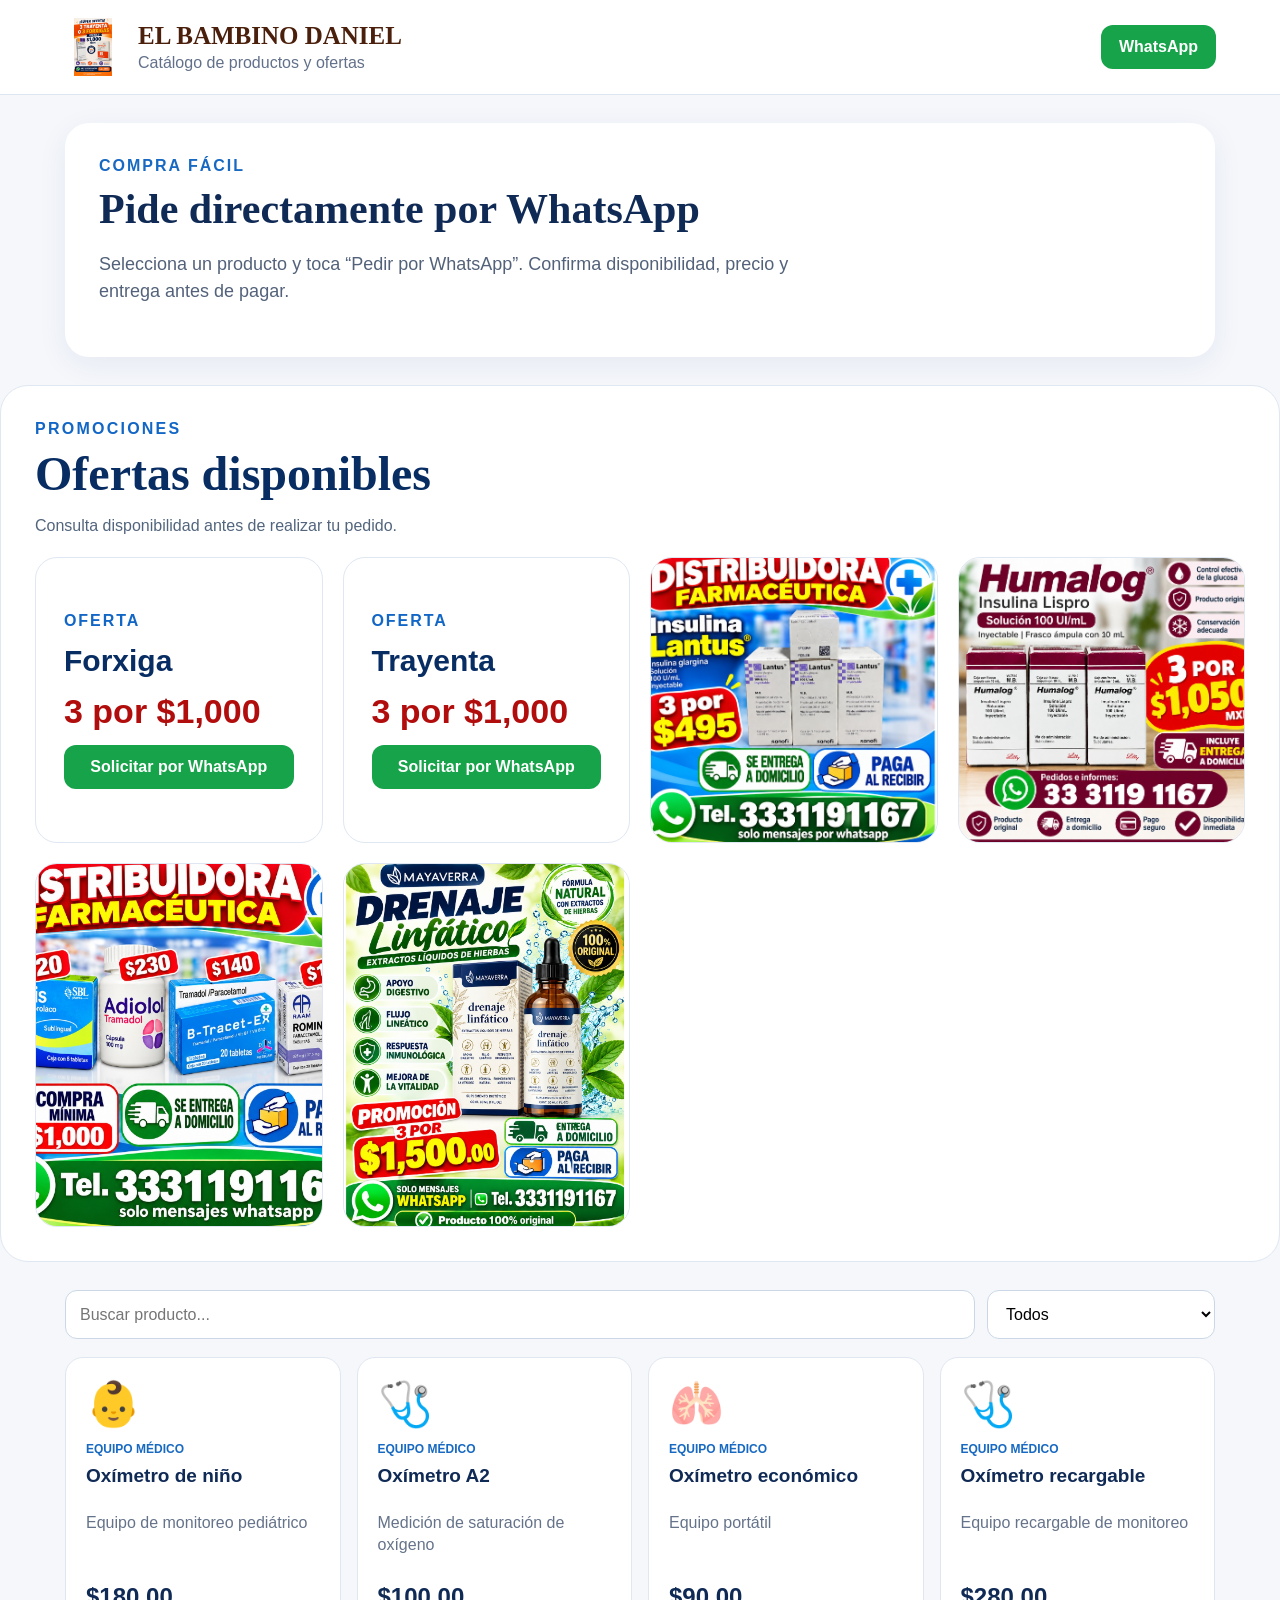
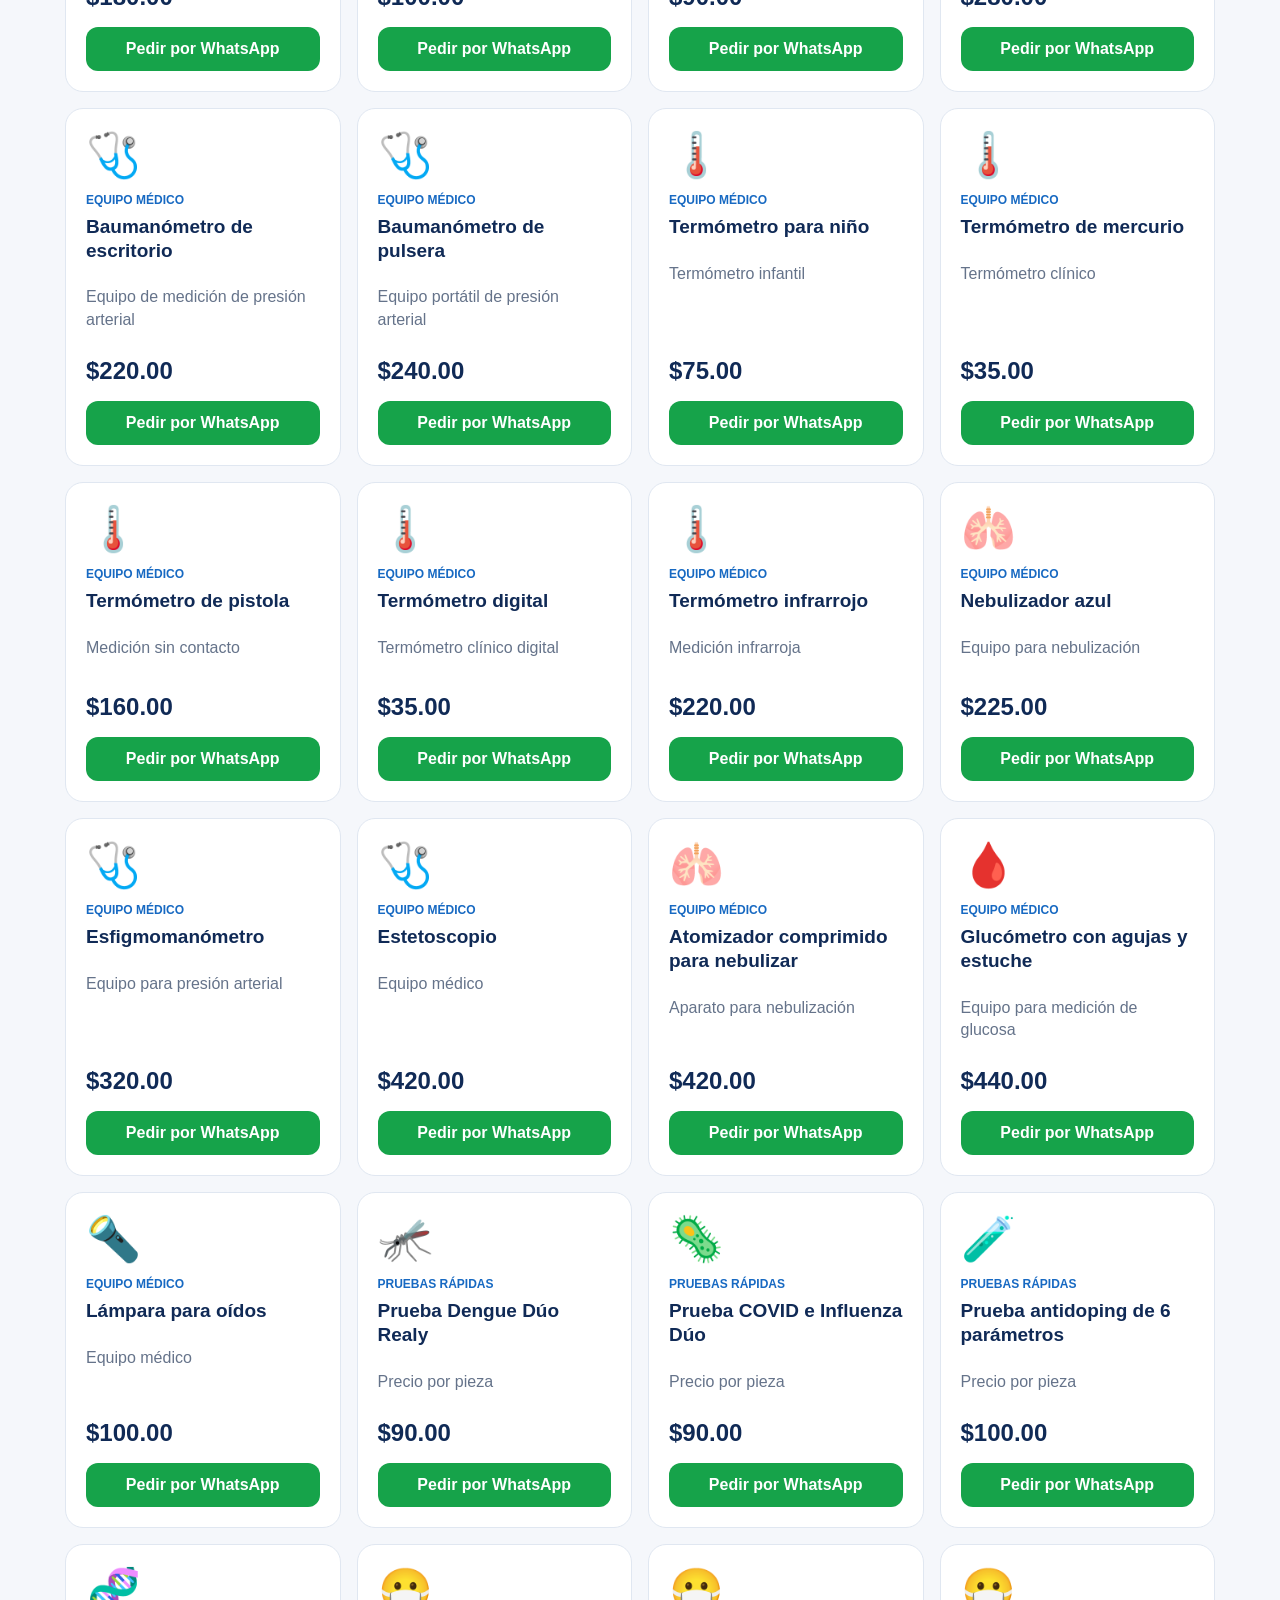
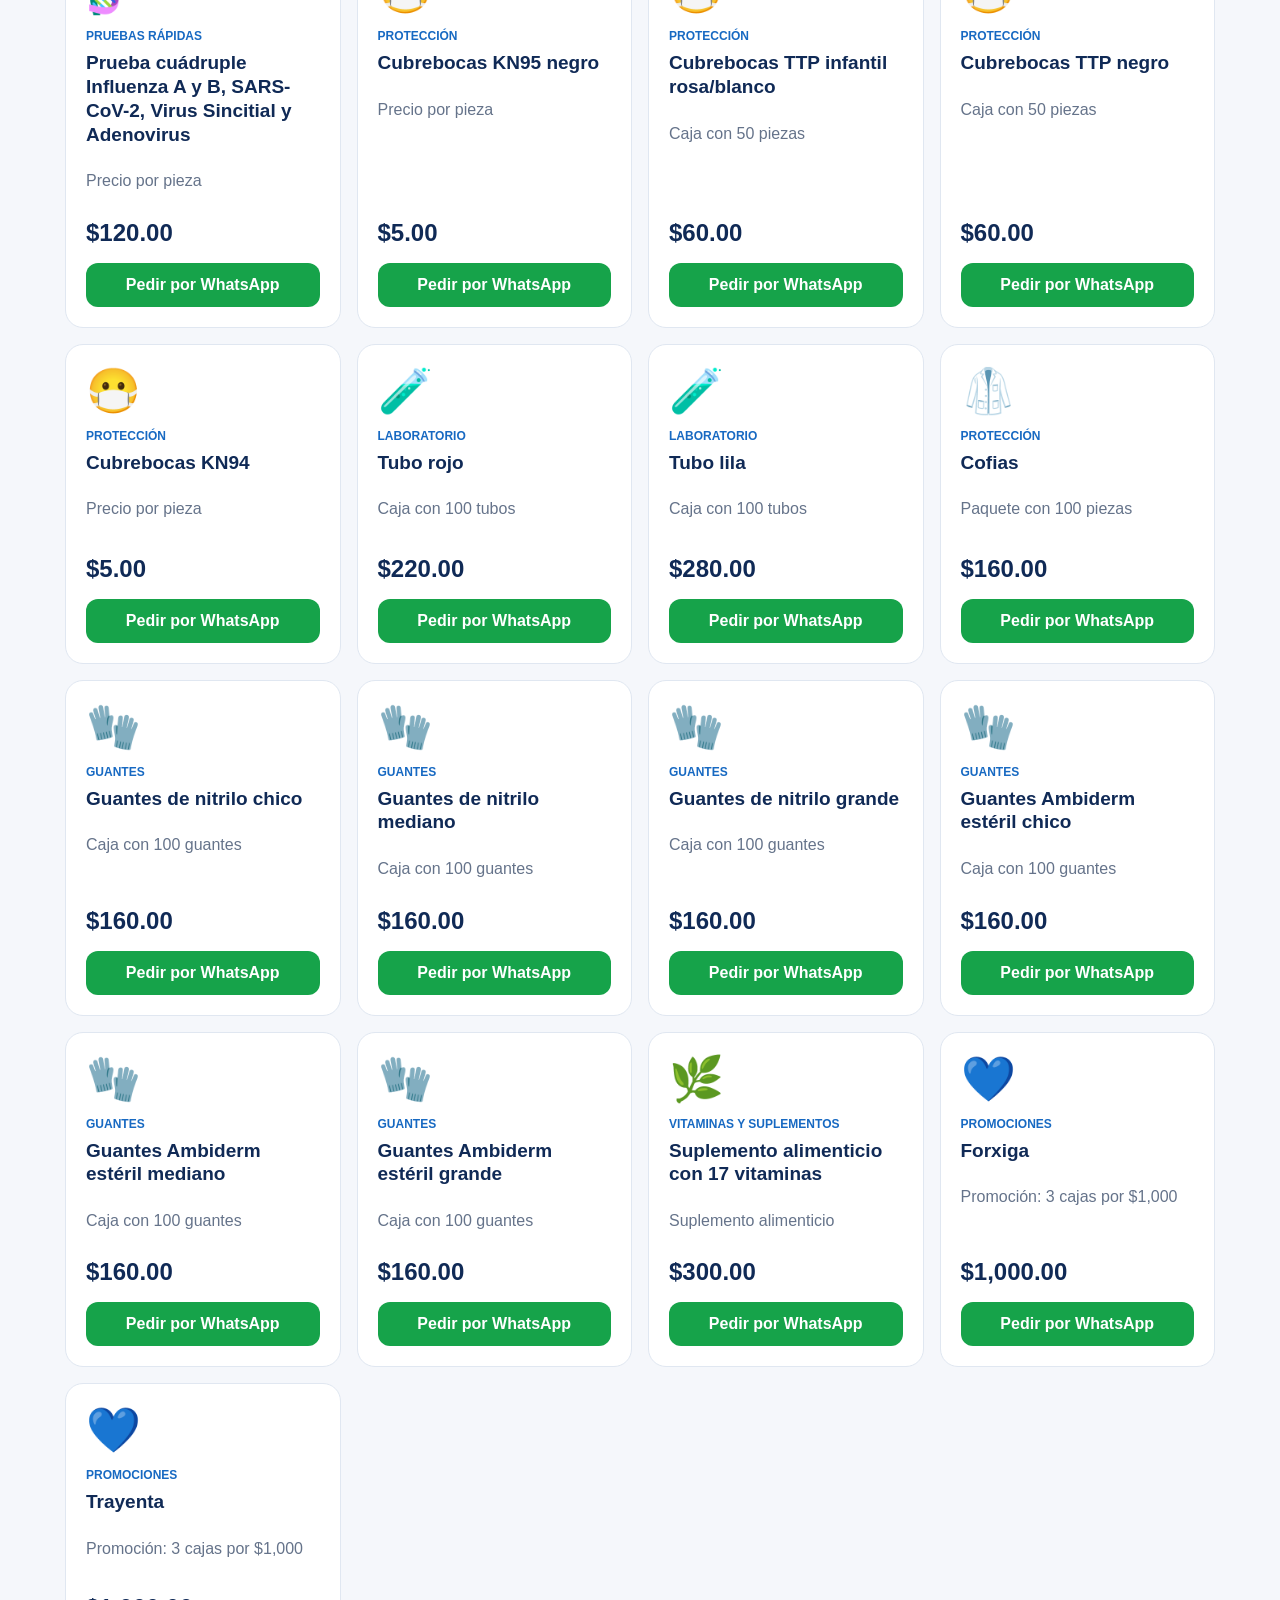
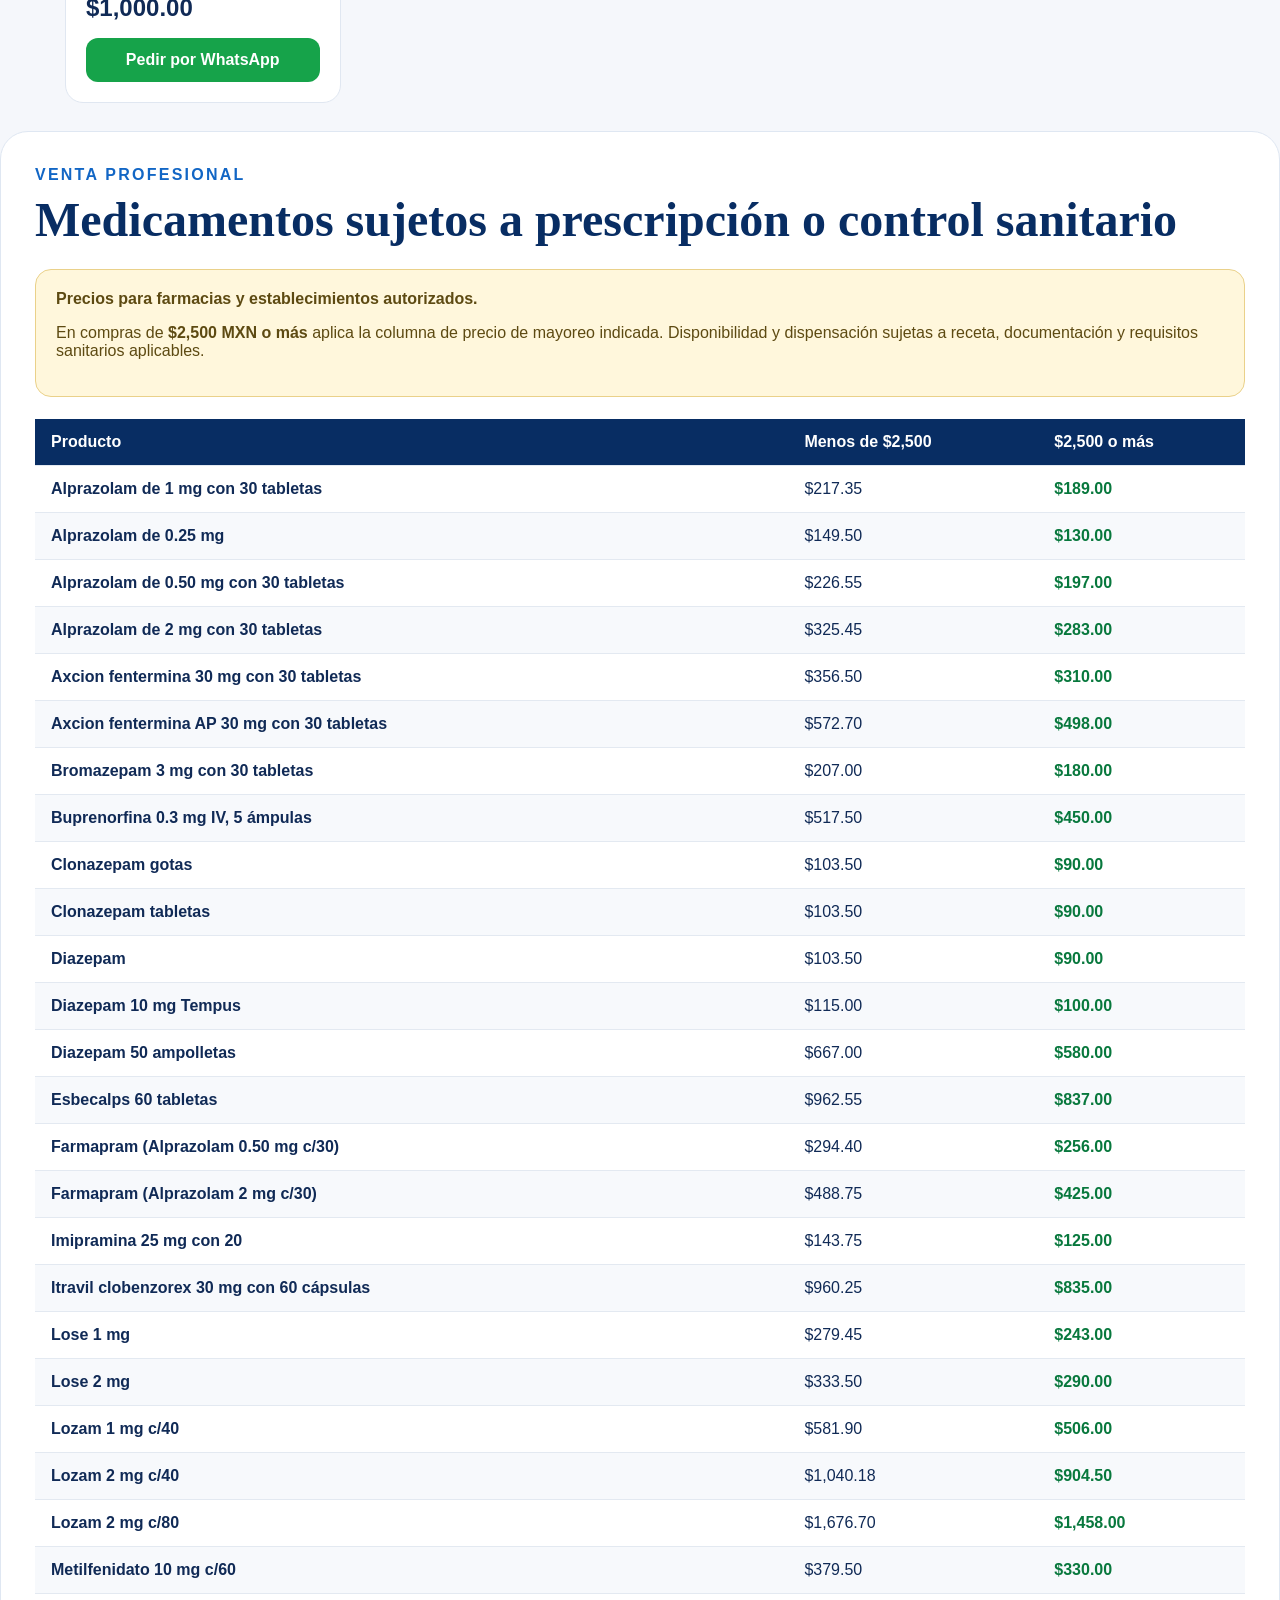
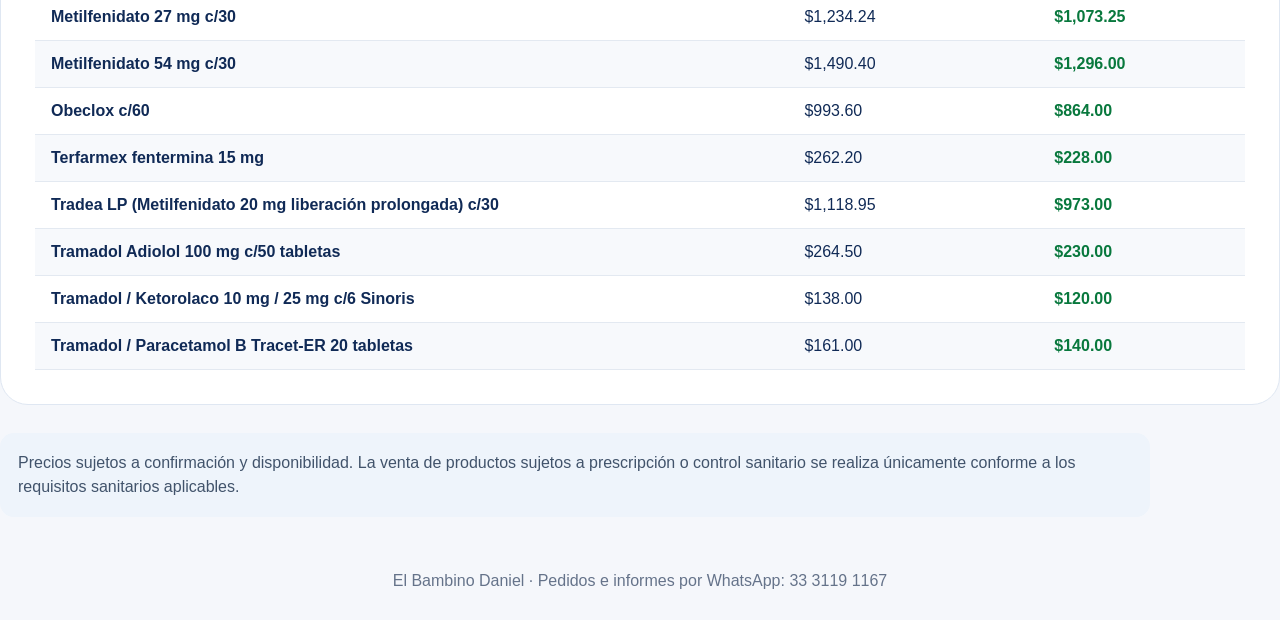
<file: index.html>
<!doctype html>
<html lang="es">
<head>
<meta charset="utf-8">
<meta name="viewport" content="width=device-width,initial-scale=1">
<title>El Bambino Daniel | Catálogo de productos y ofertas</title>
<link rel="stylesheet" href="style.css?v=20261005-2">
</head>
<body>
<header>
  <img src="logo-el-bambino-daniel.png" alt="El Bambino Daniel">
  <div><h1>EL BAMBINO DANIEL</h1><p>Catálogo de productos y ofertas</p></div>
  <a class="wa top" href="https://wa.me/523331191167?text=Hola%2C%20quiero%20informaci%C3%B3n%20del%20cat%C3%A1logo%20de%20El%20Bambino%20Daniel" target="_blank">WhatsApp</a>
</header>
<main>
<section class="hero">
  <div><span>COMPRA FÁCIL</span><h2>Pide directamente por WhatsApp</h2>
  <p>Selecciona un producto y toca “Pedir por WhatsApp”. Confirma disponibilidad, precio y entrega antes de pagar.</p></div>
</section>

<section class="promos" id="promociones">
  <div class="section-title"><span>PROMOCIONES</span><h2>Ofertas disponibles</h2><p>Consulta disponibilidad antes de realizar tu pedido.</p></div>
  <div class="promo-grid">
    <article class="promo-text"><div class="promo-badge">OFERTA</div><h3>Forxiga</h3><strong>3 por $1,000</strong><a class="wa" target="_blank" href="https://wa.me/523331191167?text=Hola%2C%20quiero%20informaci%C3%B3n%20de%20la%20promoci%C3%B3n%20Forxiga%203%20por%20%241%2C000">Solicitar por WhatsApp</a></article>
    <article class="promo-text"><div class="promo-badge">OFERTA</div><h3>Trayenta</h3><strong>3 por $1,000</strong><a class="wa" target="_blank" href="https://wa.me/523331191167?text=Hola%2C%20quiero%20informaci%C3%B3n%20de%20la%20promoci%C3%B3n%20Trayenta%203%20por%20%241%2C000">Solicitar por WhatsApp</a></article>
    <article class="promo-img"><img src="promo-lantus.png" alt="Promoción Lantus 3 por $495"></article>
    <article class="promo-img"><img src="promo-humalog.png" alt="Promoción Humalog 3 por $1,050"></article>
    <article class="promo-img"><img src="promo-tramadol-informativa.png" alt="Información de productos de tramadol"></article>
    <article class="promo-img"><img src="promo-drenaje-linfatico.png" alt="Promoción Drenaje Linfático 3 por $1,500"></article>
  </div>
</section>

<div class="tools">
  <input id="search" placeholder="Buscar producto...">
  <select id="cat">
    <option>Todos</option><option>Equipo médico</option><option>Pruebas rápidas</option>
    <option>Protección</option><option>Laboratorio</option><option>Guantes</option>
    <option>Vitaminas y suplementos</option>
  </select>
</div>
<section id="grid" class="grid"></section>

<section class="regulated" id="controlados">
  <div class="section-title"><span>VENTA PROFESIONAL</span><h2>Medicamentos sujetos a prescripción o control sanitario</h2></div>
  <div class="regulated-notice">
    <strong>Precios para farmacias y establecimientos autorizados.</strong>
    <p>En compras de <b>$2,500 MXN o más</b> aplica la columna de precio de mayoreo indicada. Disponibilidad y dispensación sujetas a receta, documentación y requisitos sanitarios aplicables.</p>
  </div>
  <div class="regulated-table-wrap">
    <table class="regulated-table">
      <thead><tr><th>Producto</th><th>Menos de $2,500</th><th>$2,500 o más</th></tr></thead>
      <tbody id="regulated-list"></tbody>
    </table>
  </div>
</section>

<p class="note">Precios sujetos a confirmación y disponibilidad. La venta de productos sujetos a prescripción o control sanitario se realiza únicamente conforme a los requisitos sanitarios aplicables.</p>
</main>
<footer>El Bambino Daniel · Pedidos e informes por WhatsApp: 33 3119 1167</footer>
<script src="catalogo.js?v=20261005-2"></script>
</body></html>
</file>
<file: style.css>
*{box-sizing:border-box}body{margin:0;font-family:Arial,sans-serif;background:#f5f7fb;color:#102a56}header{display:flex;align-items:center;gap:16px;padding:18px 5%;background:white;border-bottom:1px solid #dde5f0;position:sticky;top:0;z-index:3}header img{width:58px;height:58px;object-fit:contain}h1{margin:0;font-family:Georgia,serif;color:#4a1f0b;font-size:25px}header p{margin:4px 0 0;color:#62708a}.top{margin-left:auto}.hero{margin:28px auto 18px;padding:34px;border-radius:24px;background:white;max-width:1150px;box-shadow:0 8px 30px #173a6b12}.hero span{font-weight:800;letter-spacing:2px;color:#1769c2}.hero h2{font:700 42px Georgia,serif;margin:10px 0}.hero p{font-size:18px;color:#53627a;max-width:720px;line-height:1.5}.tools{max-width:1150px;margin:0 auto 18px;display:flex;gap:12px}.tools input,.tools select{padding:14px;border:1px solid #cbd7e7;border-radius:12px;font-size:16px;background:white}.tools input{flex:1}.grid{max-width:1150px;margin:auto;display:grid;grid-template-columns:repeat(auto-fit,minmax(240px,1fr));gap:16px}.grid article{background:white;border:1px solid #e0e7f1;border-radius:18px;padding:20px;display:flex;flex-direction:column;min-height:320px}.icon{font-size:44px}.grid span{font-size:12px;font-weight:800;color:#1769c2;text-transform:uppercase;margin-top:12px}.grid h3{font-size:19px;line-height:1.25;margin:8px 0;color:#102a56}.grid p{color:#65738a;line-height:1.4;flex:1}.grid strong{font-size:24px;margin:10px 0 16px}.wa{display:inline-block;background:#16a34a;color:white;text-decoration:none;padding:13px 18px;border-radius:12px;font-weight:800;text-align:center}.wa:hover{filter:brightness(.95)}.note{max-width:1150px;margin:28px auto;padding:18px;background:#fff8e6;border-radius:14px;color:#6b5420;line-height:1.5}footer{text-align:center;padding:30px;color:#65738a}@media(max-width:650px){header{padding:12px}.top{font-size:0}.top:after{content:'WhatsApp';font-size:14px}.hero{margin:14px;padding:22px}.hero h2{font-size:31px}.tools{margin:0 14px 14px;flex-direction:column}.grid{margin:0 14px}.note{margin:20px 14px}}
.section-title{margin-bottom:22px}.section-title span{font-weight:900;letter-spacing:.14em;color:#1266c5}.section-title h2{font-family:Georgia,serif;color:#082d63;font-size:clamp(30px,4vw,48px);margin:8px 0}.section-title p{color:#52657d}
.promos,.regulated{margin:28px 0;padding:34px;background:#fff;border:1px solid #dfe7f2;border-radius:28px}
.promo-grid{display:grid;grid-template-columns:repeat(auto-fit,minmax(240px,1fr));gap:20px}
.promo-text,.promo-img{border:1px solid #dfe7f2;border-radius:22px;overflow:hidden;background:#fff}
.promo-text{padding:28px;display:flex;flex-direction:column;gap:14px;justify-content:center;min-height:260px}
.promo-text h3{font-size:30px;color:#082d63;margin:0}.promo-text strong{font-size:34px;color:#b20d0d}.promo-badge{font-weight:900;color:#1266c5;letter-spacing:.12em}
.promo-img img{display:block;width:100%;height:100%;object-fit:cover}
.regulated-notice{background:#fff7dc;border:1px solid #ead18a;padding:20px;border-radius:16px;margin:18px 0 22px;color:#5d4a12}
.regulated-table-wrap{overflow-x:auto}.regulated-table{width:100%;border-collapse:collapse;min-width:720px}.regulated-table th,.regulated-table td{padding:14px 16px;border-bottom:1px solid #e3e9f1;text-align:left}.regulated-table th{background:#082d63;color:#fff;position:sticky;top:0}.regulated-table tbody tr:nth-child(even){background:#f7f9fc}.wholesale-price{font-weight:900;color:#08783d}
.note{margin:25px 0;padding:18px;border-radius:14px;background:#eef4fb;color:#41536b}
@media(max-width:700px){.promos,.regulated{padding:20px;border-radius:20px}.promo-grid{grid-template-columns:1fr}.regulated-table{font-size:14px}}
</file>
